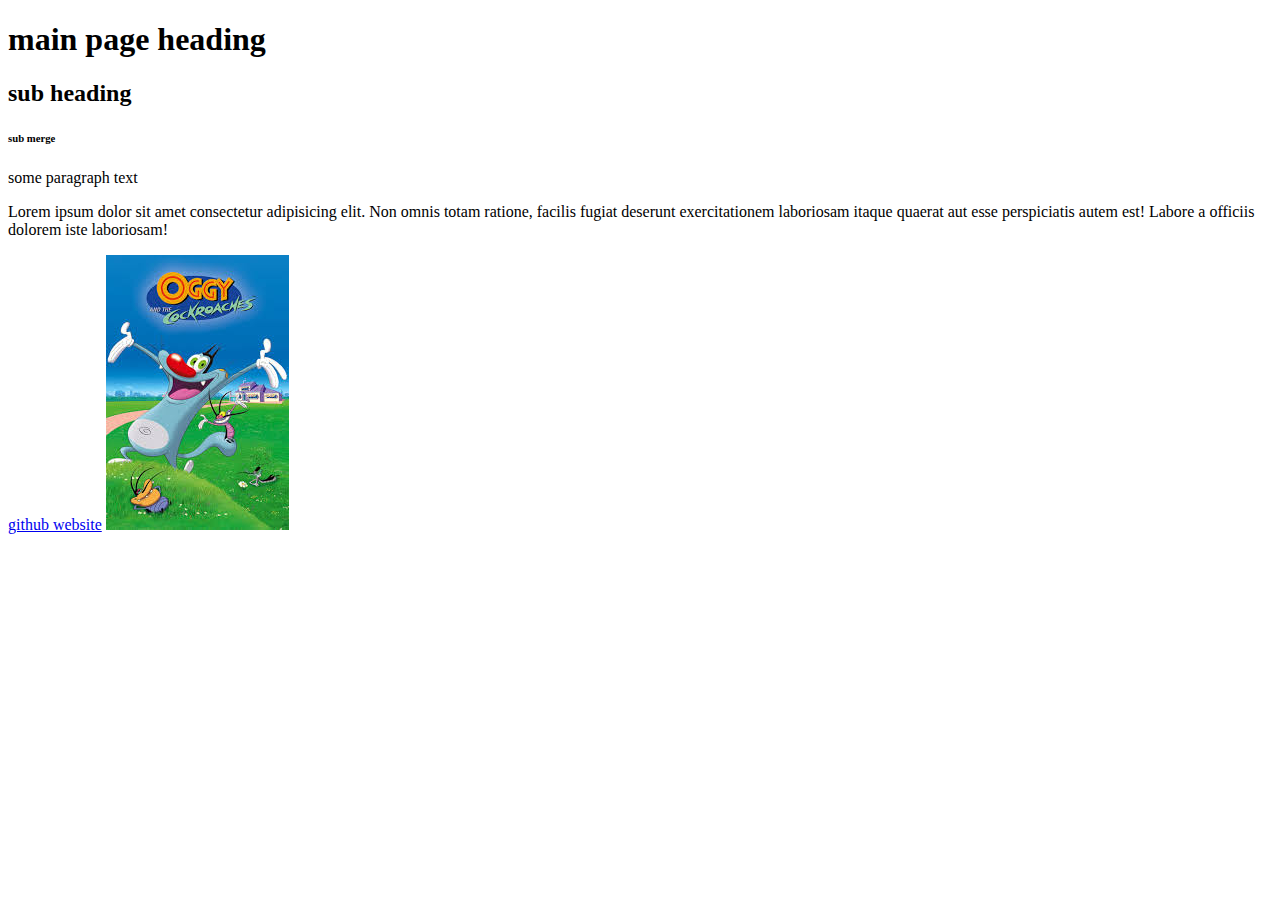
<file: index.html>
<!DOCTYPE html>
<html lang="en">
<head>
    <meta charset="UTF-8">
    <meta name="viewport" content="width=device-width, initial-scale=1.0">

<title> my page</title>
</head>
<body> 
    <h1> main page heading</h1>
    <h2> sub heading</h2>
    <h6>sub merge </h6>
    <p> some paragraph text</p>
    <p> Lorem ipsum dolor sit amet consectetur adipisicing elit. Non omnis totam ratione, facilis fugiat deserunt exercitationem 
        laboriosam itaque quaerat aut esse perspiciatis autem est! Labore a officiis dolorem iste laboriosam!
    </p>
    <a href="https://github.com/Nandan8957860039"  target="_blank"> github website</a>
    <img src="download.jpeg" alt="oggy ">
    <video width="400"    autoplay  src="https://www.boat-lifestyle.com/cdn/shop/files/quinn_ymyi7vf3rgm754wocfsjdcuy.mp4"></video>

</body>
</html>
</file>
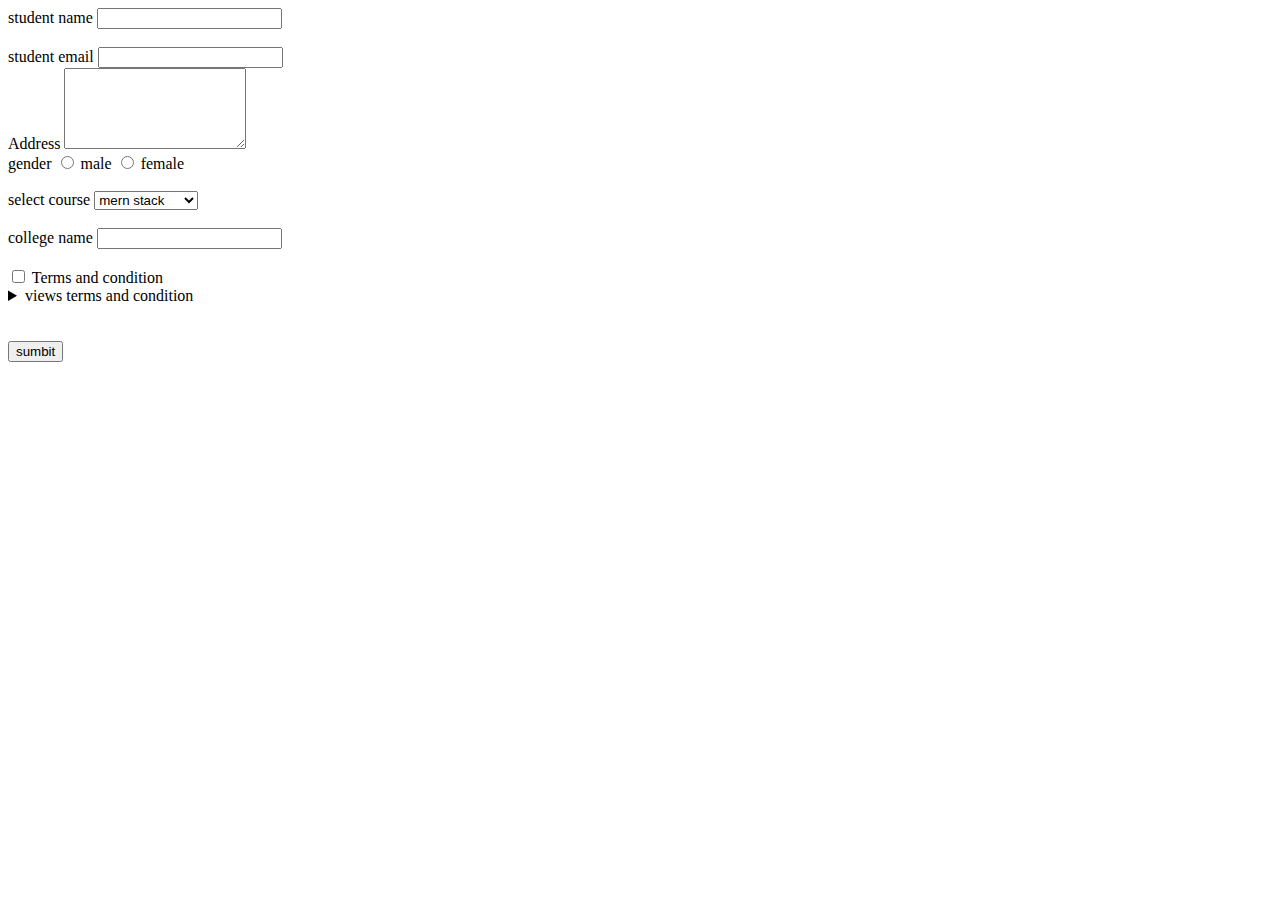
<file: admisson form/index.html>
<!DOCTYPE html>
<html lang="en">
<head>
    <meta charset="UTF-8">
    <meta name="viewport" content="width=device-width, initial-scale=1.0">
    <title>Document</title>
</head>
<body>
    <form>
        <label >student name</label>
        <input type="text" minlength="4" required>
        <br><br>
        <label >student email</label>
        <input type="email" required>
        <br>
        <label > Address</label>
        
        <textarea  rows="5"></textarea>
        <br>
        
        <label > gender</label>
        <input type="radio" name="gender"> male 
        <input type="radio" name="gender"> female
        
        <br><br>
        <label > select course</label>
        <select >
            <option> mern stack</option>
            <option >data science</option>
            <option >data analytics</option>
            <option >big data</option>
            <option >data science</option>
        </select>
        <br><br>
        <label >college name</label>
        <input type="text" list="college">
        <datalist id="college">
            <option >RRIMT</option>
            <option >SMRIT</option>
            <option >RR</option>
            <option >LU</option>
            <option >BBDU</option>
            
        </datalist>
<br><br> <input type="checkbox">
<label for=" terms and condition"> Terms and condition</label>

<details>
    <summary>views terms and condition</summary>
    <p>Lorem ipsum, dolor sit amet consectetur adipisicing elit. Nisi et dolor fugit deleniti labore nam nesciunt possimus iure, 
        alias voluptate excepturi placeat quisquam cumque numquam corporis nemo perferendis nobis quo?</p>
</details>


        <br><br>
        <button type="submit">sumbit</button> 

    </form>
</body>
</html>
</file>
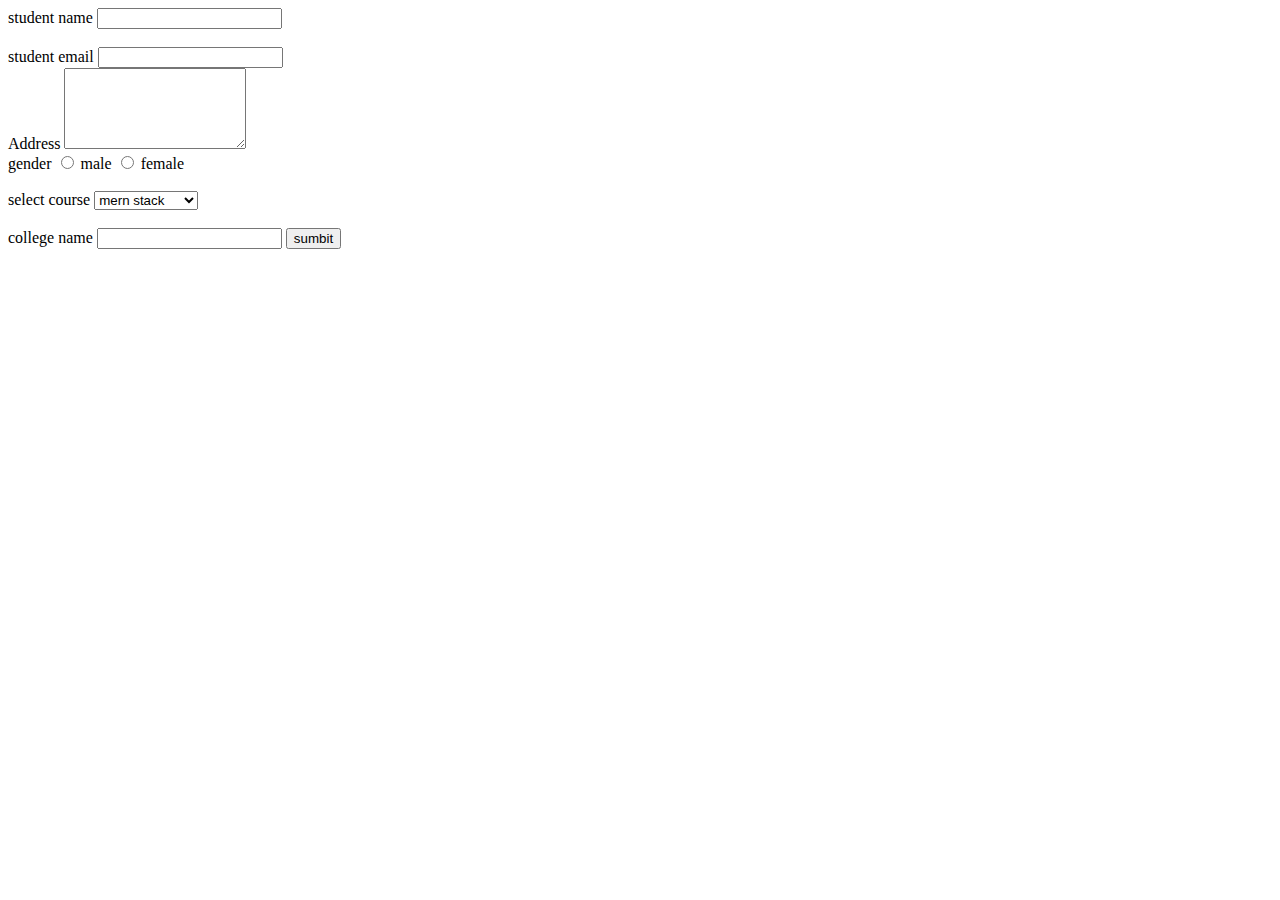
<file: Admission form.html>
<!DOCTYPE html>
<html lang="en">
<head>
    <meta charset="UTF-8">
    <meta name="viewport" content="width=device-width, initial-scale=1.0">
    <title>Document</title>
</head>
<body>
    <form>
        <label >student name</label>
        <input type="text" minlength="4" required>
        <br><br>
        <label >student email</label>
        <input type="email" required>
        <br>
        <label > Address</label>
        
        <textarea  rows="5"></textarea>
        <br>
        
        <label > gender</label>
        <input type="radio" name="gender"> male 
        <input type="radio" name="gender"> female
        
        <br><br>
        <label > select course</label>
        <select >
            <option> mern stack</option>
            <option >data science</option>
            <option >data analytics</option>
            <option >big data</option>
            <option >data science</option>
        </select>
        <br><br>
        <label >college name</label>
        <input type="text" list="college">
        <datalist id="college">
            <option >RRIMT</option>
            <option >SMRIT</option>
            <option >RR</option>
            <option >LU</option>
            <option >BBDU</option>
            
        </datalist>
        <button type="submit">sumbit</button> 

    </form>
</body>
</html>
</file>
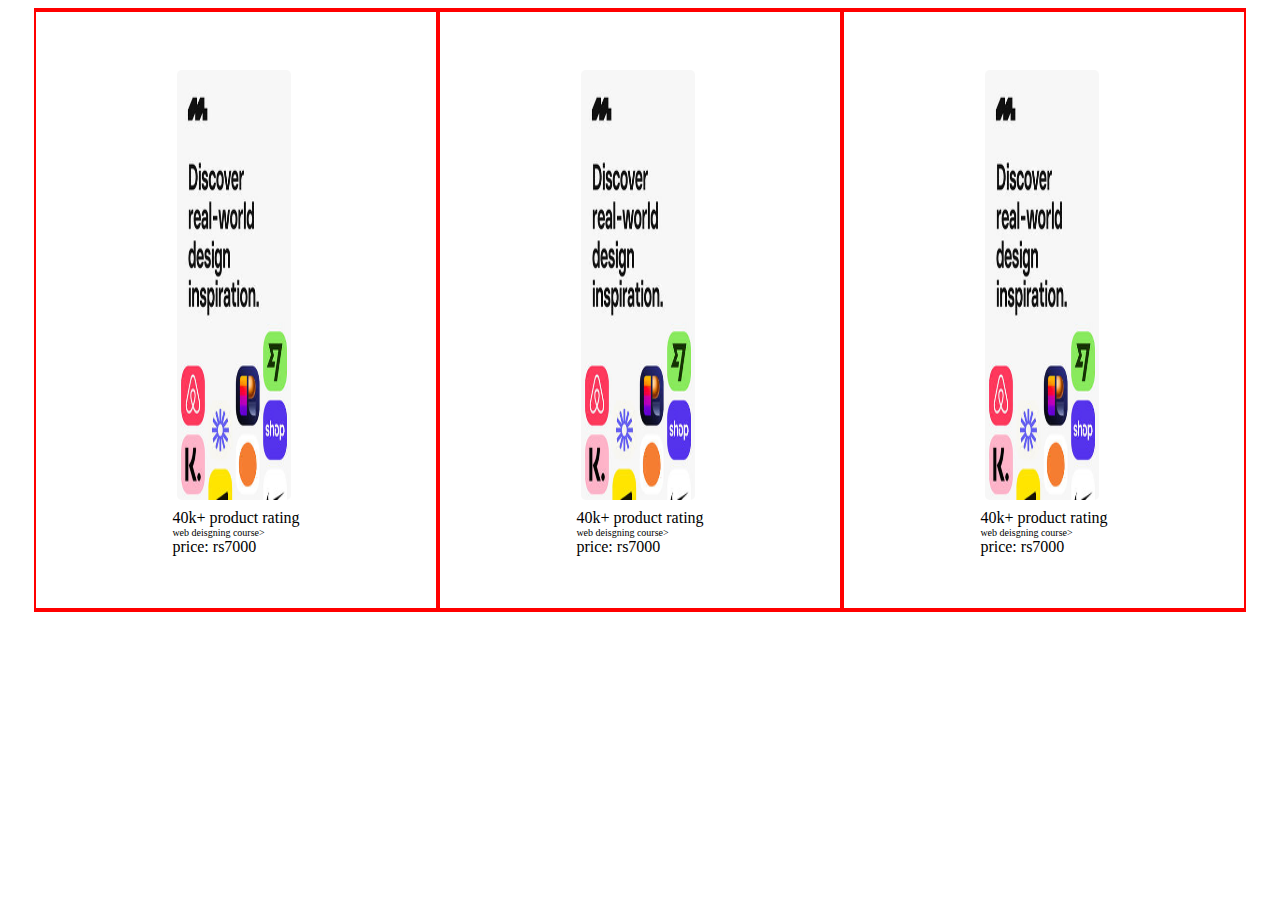
<file: admisson form/ecommerce.html>
<!DOCTYPE html>
<html lang="en">

<head>
    <meta charset="UTF-8">
    <meta name="viewport" content="width=device-width, initial-scale=1.0">
    <title> E-commerce product</title>
</head>
<style>
    body{
background-color: rgb(red, green, blue);
justify-content: center;
align-items: center;
display:flex;
color: rgb(red, rgb(54, 145, 54), rgb(132, 132, 209));
    }
    .container{
        height: 600px;
        width: 400px;
        background-color: rgb(red, green, blue);
        border: 2px  solid red;
        display: flex;
        flex-direction: column;
        justify-content: center;
        align-items: center;
        box-shadow: rgb(red, green, blue);
        gap: 30px;
    }
    .container_box{
        display: flex;
        height: 800px;
        margin-top: 20px;
        align-items: center;
        justify-content: center;
        flex-wrap: wrap;
    }
    .container:hower{
        transform: scale(2);
    }
    img{
        width: 114px;
        height: 430px;
        border-radius: 10px;
        border:5px solid white;

    }
    .response{
margin: 10px;
    }
    .rating{
        margin: 5px 0 0 50px;
        padding: 3px;
    }
    .course-title{
        font-size: 10px;
    }
</style>

<body>
      <div class="container">
        <!-- card -->
        <div class="container">
            <div>
                <img src="ecommerce page.jpg" alt="ecommerce ">
                <div>
                    <span class="resposne">
                        40k+ product
                    </span>
                    <span>
                        rating
                    </span>
                </div>
                <div class=" info front">
                    <div class="course-title"> web deisgning course>

                    </div>
                    <!-- bfehdhfjkh -->
                    <!-- nffn -->
                    <div> price:
                        <span class="rates">rs7000
                        </span>
                        <span class="explore_link"><a href="#"></a>
                        </span>
                    </div>
                </div>

            </div>
        </div>
    </div>

    <div class="container">
        <!-- card -->
        <div class="container">
            <div>
                <img src="ecommerce page.jpg" alt="ecommerce ">
                <div>
                    <span class="resposne">
                        40k+ product
                    </span>
                    <span>
                        rating
                    </span>
                </div>
                <div class=" info front">
                    <div class="course-title"> web deisgning course>

                    </div>
                    <!-- bfehdhfjkh -->
                    <!-- nffn -->
                    <div> price:
                        <span class="rates">rs7000
                        </span>
                        <span class="explore_link"><a href="#"></a>
                        </span>
                    </div>
                </div>

            </div>
        </div>
    </div>
    <div class="container">
        <!-- card -->
        <div class="container">
            <div>
                <img src="ecommerce page.jpg" alt="ecommerce ">
                <div>
                    <span class="resposne">
                        40k+ product
                    </span>
                    <span>
                        rating
                    </span>
                </div>
                <div class=" info front">
                    <div class="course-title"> web deisgning course>

                    </div>
                    <!-- bfehdhfjkh -->
                    <!-- nffn -->
                    <div> price:
                        <span class="rates">rs7000
                        </span>
                        <span class="explore_link"><a href="#"></a>
                        </span>
                    </div>
                </div>

            </div>
        </div>
    </div>


</body>

</html>
</file>
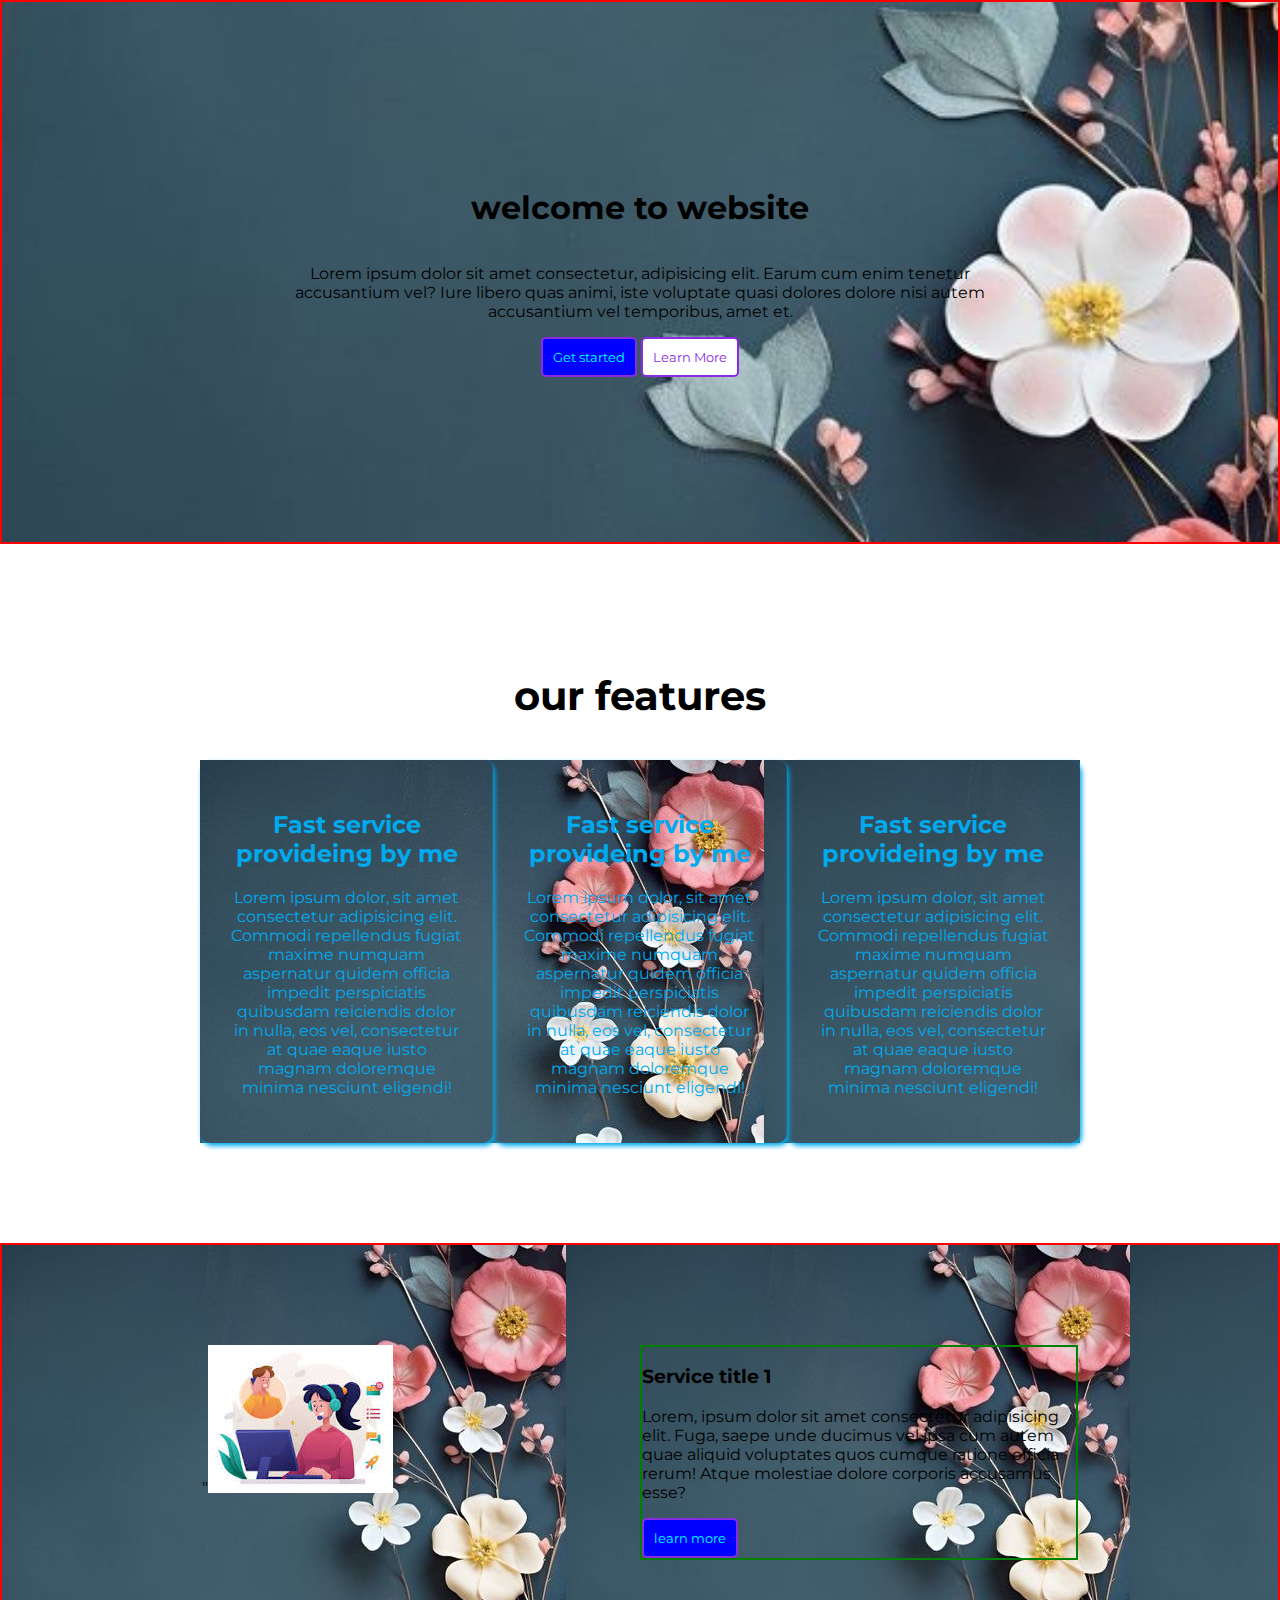
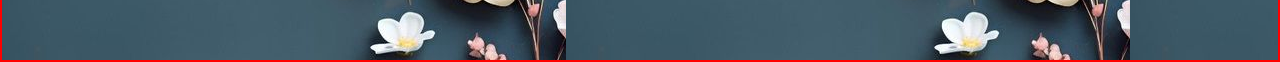
<file: admisson form/landingpage.html>
<!DOCTYPE html>
<html lang="en">

<head>
    <meta charset="UTF-8">
    <meta name="viewport" content="width=device-width, initial-scale=1.0">
    <title>Document</title>
    <link
        href="https://fonts.googleapis.com/css?family=Montserrat:100,200,300,regular,500,600,700,800,900,100italic,200italic,300italic,italic,500italic,600italic,700italic,800italic,900italic"
        rel="stylesheet" />

    <style>
        * {
            font-family: Montserrat;
        }

        .hero-section {
            border: 2px solid red;
            height: 60vh;
            display: flex;
            flex-direction: column;
            justify-content: center;
            align-items: center;
            padding: 0 20%;
            text-align: center;
            background-image: url(image4.jpg);
            background-size: cover;
            background-position: center;


        }


        body {
            margin: 0;
        }

        .btn {
            padding: 10px;
            border-radius: 5px;
            border: none;


        }

        .card-container {
            display: flex;
            /* flex-direction: row-reverse; */
            justify-content: flex-end;
            justify-content: space-between;
            /* height: 50vh; */
            /* align-items: flex-end; */
            background-image: url(image4.jpg);

        }



        .primary-btn {
            background-color: blue;
            color: aqua;
            border: 2px solid blueviolet;
        }

        .secondry-btn {
            background-color: white;
            color: blueviolet;
            border: 2px solid blueviolet;
        }

        .feature-section {
            padding: 100px 200px;

        }

        .card {
            /* border: 2px solid red; */
            width: 300px;
            padding: 30px;
            text-align: center;
            border-radius: 10px;
            box-shadow: 2px 3px 5px;
            color: #00aaee;


        }

        .card:hover {
            transform: translate(-20px, -20px);
            background-color: rgb(199, 22, 22);
            color: beige;
        }

        .section-title {
            text-align: center;
            font-size: 40px;
            margin-bottom: 40px;
        }
        .service-section{
            border: 2px solid red;
            padding: 100px 200px; 
            display: grid;
            grid-template-columns: 1fr 1fr;
            background-image: url(image4.jpg);


        }
        .service-img{
            width: 100%;
        }
        .service-info{
            border: 2px solid green;
        }
    </style>
    <link rel="stylesheet" href="https://cdnjs.cloudflare.com/ajax/libs/font-awesome/6.6.0/css/all.min.css"
        integrity="sha512-Kc323vGBEqzTmouAECnVceyQqyqdsSiqLQISBL29aUW4U/M7pSPA/gEUZQqv1cwx4OnYxTxve5UMg5GT6L4JJg=="
        crossorigin="anonymous" referrerpolicy="no-referrer" />
</head>

<body>
    <main>
        <section class="hero-section ">
            <h1 class="hero-title"> welcome to website</h1>
            <p>Lorem ipsum dolor sit amet consectetur, adipisicing elit. Earum cum enim tenetur accusantium vel? Iure
                libero quas animi, iste voluptate quasi dolores dolore nisi autem accusantium vel temporibus, amet et.
            </p>
            <div>
                <button class="btn primary-btn">Get started</button>
                <button class="btn secondry-btn"> Learn More</button>
            </div>

        </section>
        <section class="feature-section">
            <h1 class="section-title"> our features</h1>

            <div class="card-container">
                <div class="card">
                    <i class="fa-solid fa-rocket fa-5x"></i>
                    <h2>Fast service provideing by me</h2>
                    <p> Lorem ipsum dolor, sit amet consectetur adipisicing elit. Commodi repellendus fugiat maxime
                        numquam aspernatur quidem officia impedit perspiciatis quibusdam reiciendis dolor in nulla, eos
                        vel, consectetur at quae eaque iusto magnam doloremque minima nesciunt eligendi!</p>
                </div>
                <div class="card">
                    <i class="fa-solid fa-rocket fa-5x"></i>
                    <h2>Fast service provideing by me</h2>
                    <p> Lorem ipsum dolor, sit amet consectetur adipisicing elit. Commodi repellendus fugiat maxime
                        numquam aspernatur quidem officia impedit perspiciatis quibusdam reiciendis dolor in nulla,
                        eos
                        vel, consectetur at quae eaque iusto magnam doloremque minima nesciunt eligendi!</p>


                </div>
                <div class="card">
                    <i class="fa-solid fa-rocket fa-5x"></i>
                    <h2>Fast service provideing by me</h2>
                    <p> Lorem ipsum dolor, sit amet consectetur adipisicing elit. Commodi repellendus fugiat
                        maxime
                        numquam aspernatur quidem officia impedit perspiciatis quibusdam reiciendis dolor in
                        nulla, eos
                        vel, consectetur at quae eaque iusto magnam doloremque minima nesciunt eligendi!</p>

                </div>

        </section>
        <section class="service-section">

            <div class="service-img">
                "<img src="download (3).jpg" alt=" service">


            </div>
            <div class="service-info">
                <h3> Service title 1</h3>
                <p>Lorem, ipsum dolor sit amet consectetur adipisicing elit. Fuga, saepe unde ducimus vel ipsa cum autem quae aliquid voluptates quos cumque ratione officia rerum! Atque molestiae dolore corporis accusamus esse?</p>
                <button class="btn primary-btn"> learn more</button>
            </div>
        </section>
    </main>
    <footer>

    </footer>

</body>

</html>
</file>
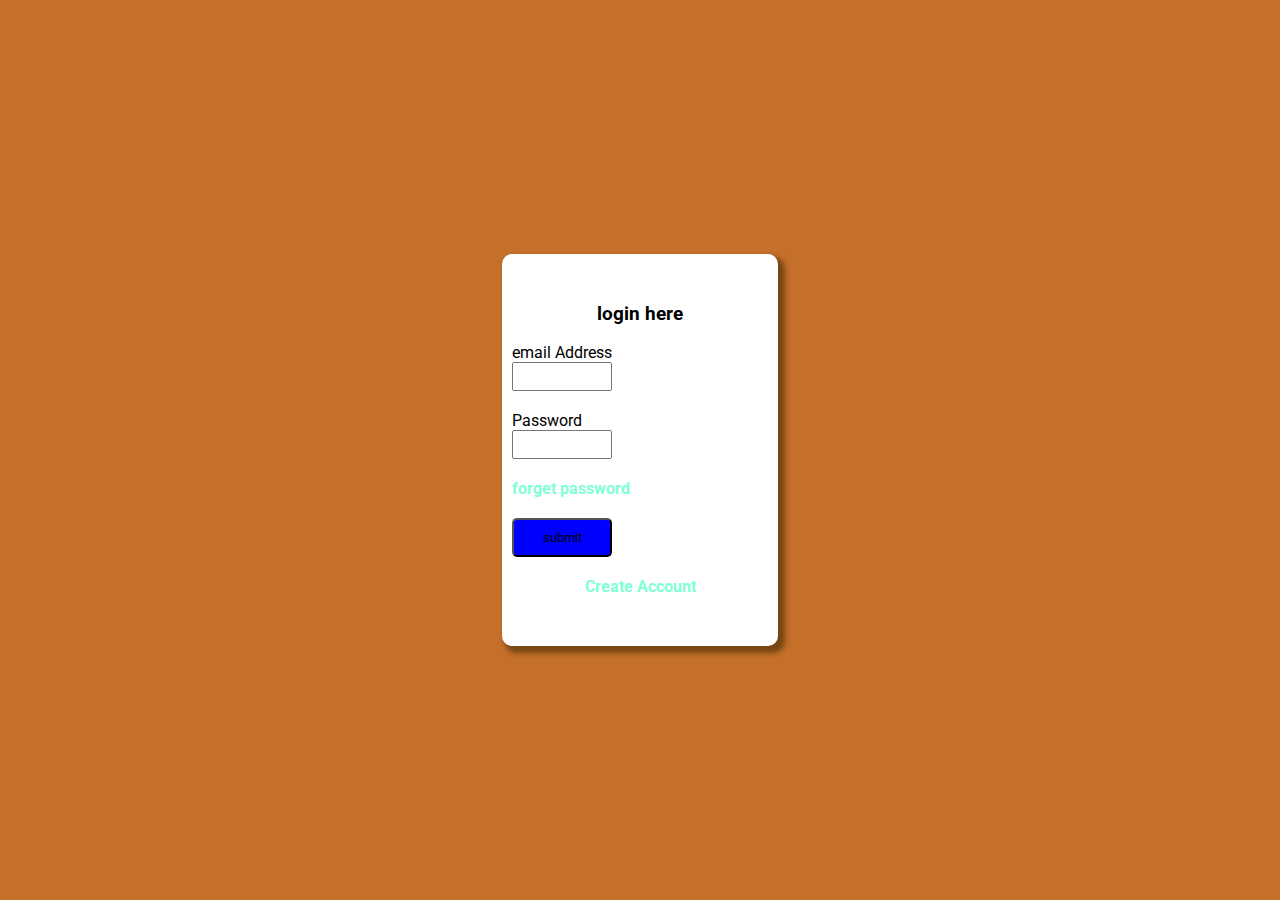
<file: admisson form/login.html>
<!DOCTYPE html>
<html lang="en">

<head>
    <meta charset="UTF-8">
    <meta name="viewport" content="width=device-width, initial-scale=1.0">
    <title>Document</title>
    <link
        href="https://fonts.googleapis.com/css?family=Roboto:100,100italic,300,300italic,regular,italic,500,500italic,700,700italic,900,900italic"
        rel="stylesheet" />
    <style>
        *{
            font-family: Roboto;

        }
        .text-input,
        .submit-btn{
            display: block;
            width: 100px;
            box-sizing: border-box;
        }
        .text-input{
            padding: 5px 10px;
            margin-bottom: 20px;
        }
        .submit-btn{
            background-color: blue;
            color: black;
            padding: 10px;
            border-radius: 5px;
        
        }
        .link{
            display: block;
            color: aquamarine;
            text-decoration: none;
            margin: 20px 0;
            font-weight: bold;

        }
        .card {
            /* border: 2px solid red; */
            width: 20%;
            border-radius: 10px;
            padding-top: 30px;
            padding-left: 10px;
            padding-bottom: 30px;
            padding-right: 10px;
            box-shadow: 5px 5px 5px 2px #5e3b0dc4;
            background-color: white;
        }

        main {
            display: flex;
            justify-content: center;
            align-items: center;
            height: 100vh;
             background-color: rgb(196, 111, 42); 
             background-image:linear-gradient(degree 60)
            
/* background-image: url(); */
/* background-size: cover; */
background-position: center;
        }

        .form-title {
            font-family: Roboto;
            text-align: center;
        }
        body{
            margin: 0;
        }
    </style>
</head>

<body>
    <main>
        <div class="card">
            <h3 class="form-title">login here</h3>
            <label> email Address</label>
            <input class=" text-input" type="text">
            <label>Password</label>
            <input class="text-input" type="password">
            <a  class="link" href="#">forget password</a>
            <button class="submit-btn">submit</button>
            <a  class="link"style="text-align:center;" href="#"> Create Account</a>
        </div>
    </main>

</body>

</html>
</file>
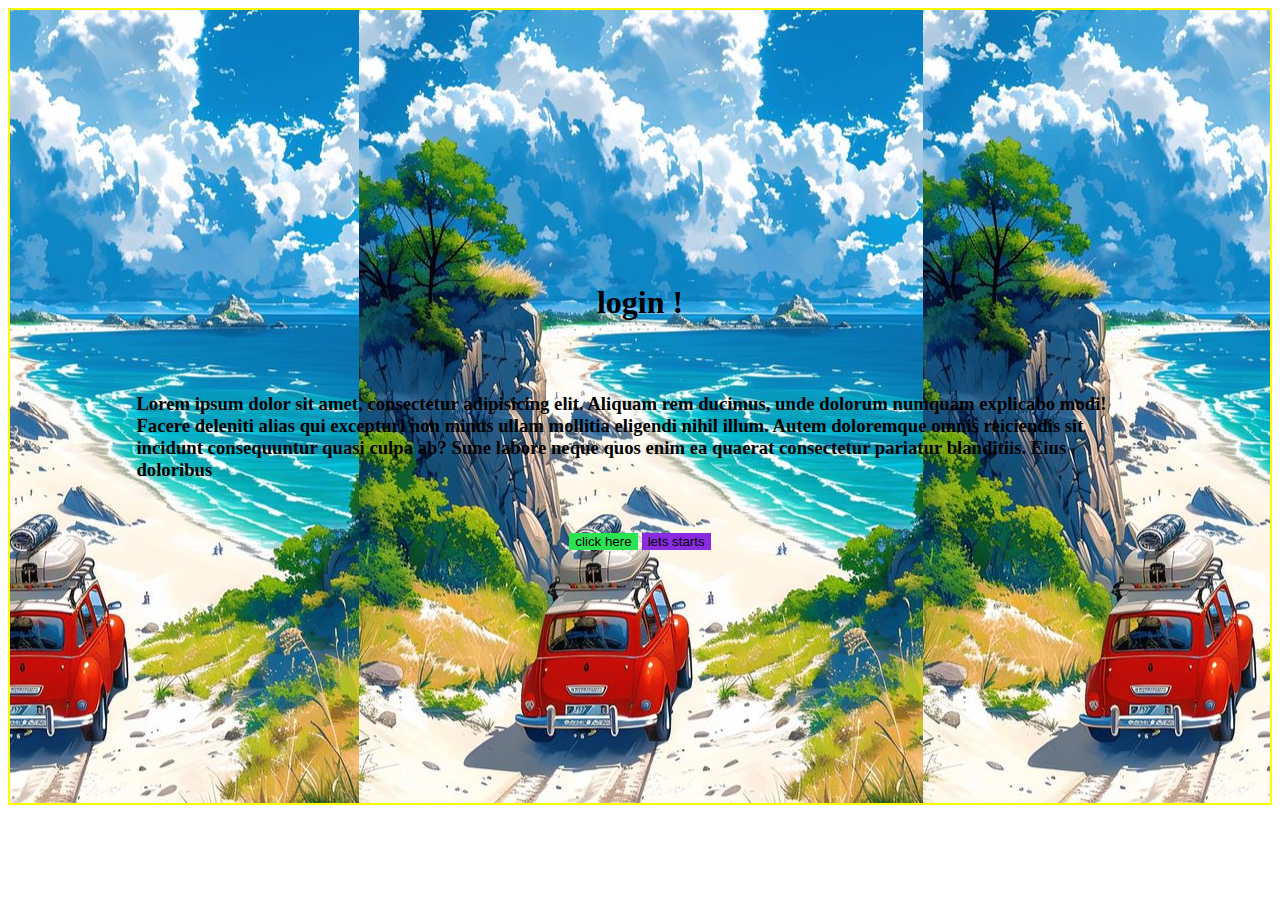
<file: admisson form/signup.html>
<!DOCTYPE html>
<html lang="en">
<head>
    <meta charset="UTF-8">
    <meta name="viewport" content="width=device-width, initial-scale=1.0">
    <title>login</title>
    <link href="https://fonts.googleapis.com/css?family=Donegal+One:regular" rel="stylesheet" />

    <style>
        *{
            font-family:Donegal+One ;
        }
        .hero-section{
            border: 2px solid yellow;
            /* border-radius: 10%; */
            height:60vh ;
            display:flex;
             flex-direction: column;
            justify-content: center;
            align-items: center;
            padding: 10%;
            background-image: url(yttt.jpg);
            background-color: rgba(54, 196, 196, 0.616);
            background-position:center;
            /* background-image: linear-gradient(80 degree); */


        }
        .btn{
            padding: 5px;
            border: none;
            border-radius: 5px;
        }
        .btn-primary{
            color: black;
            background-color: rgb(43, 226, 83);
            border: 5px;
            text-shadow: 10px;
        }
.btn-secondry{
    color: black;
            background-color: blueviolet;
            border: 5px;
            text-shadow: 100vh;
}



    </style>
</head>
<body>
    <main>
        <section class="hero-section">
            <h1 class="hero-title"> login !</h1>
            <p><h3>Lorem ipsum dolor sit amet, consectetur adipisicing elit. Aliquam rem ducimus, unde dolorum numquam explicabo modi! Facere deleniti alias qui excepturi non minus ullam mollitia eligendi nihil illum. Autem doloremque omnis reiciendis sit incidunt consequuntur quasi culpa ab? Sune labore neque quos enim ea quaerat consectetur pariatur blanditiis. Eius doloribus</h3></p>
            <div>
                <button class="btn-primary"> click here</button>
                <button class="btn-secondry">lets starts</button>
            </div>


        </section>
    </main>
    
</body>
</html>
</file>
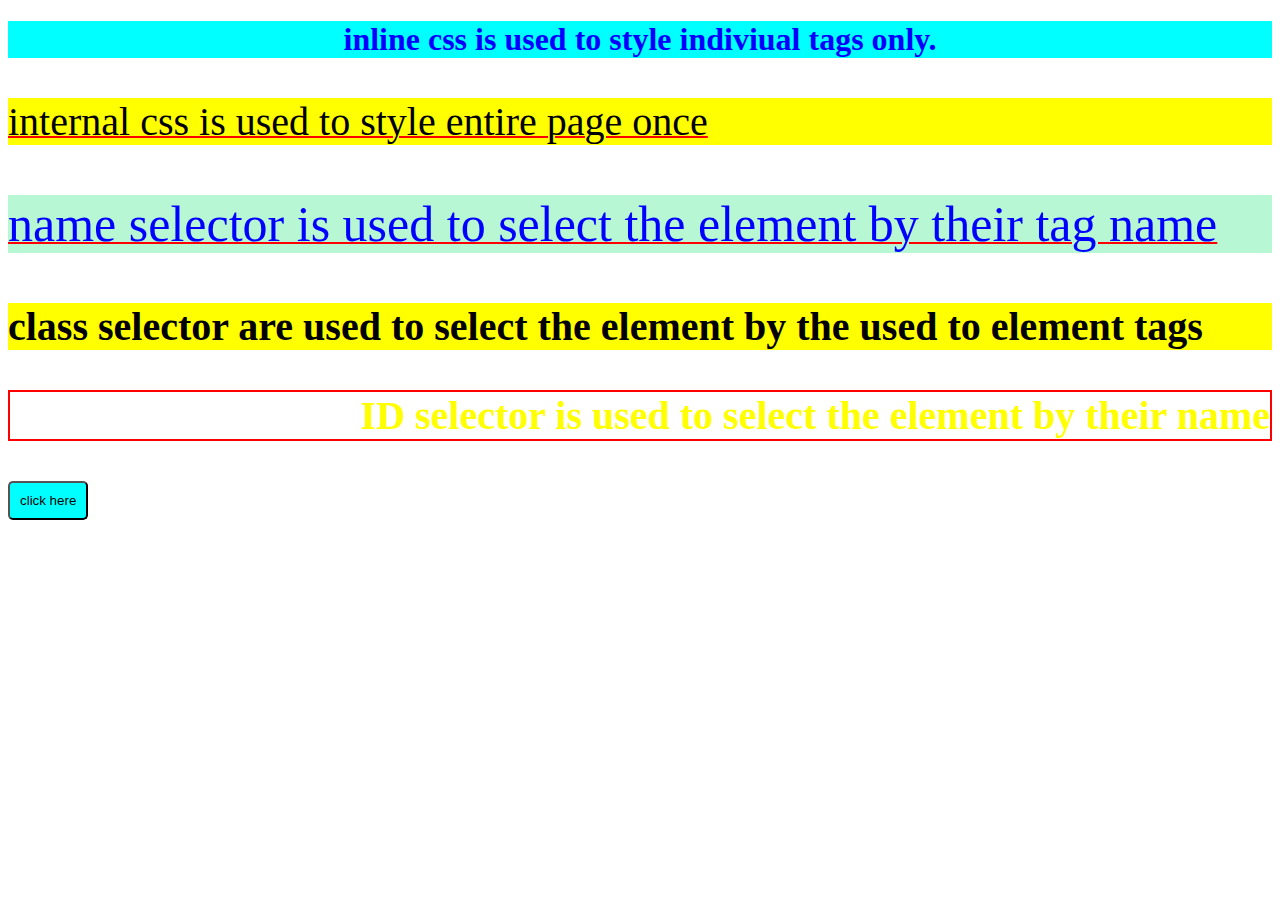
<file: admisson form/using css.html>
<!DOCTYPE html>
<html lang="en">

<head>
    <meta charset="UTF-8">
    <meta name="viewport" content="width=device-width, initial-scale=1.0">
    <title>useing css</title>
    <style>
        p {
            font-size: 50px;
            color: blue;
            background-color: rgb(183, 247, 212);
            text-decoration: 2px red underline;
        }

        .mytag {
            color: black;
            font-size: 40px;
            background-color: yellow;

        }
        .mytag3{
            color: brown;
            
        }

        #myid {
            color: green;
            text-align: right;
            font-size: 40px;
            border: 2px solid red;
        }

        .mytag2 {
            color: yellow !important;
        }
    </style>
    <link rel="stylesheet" href="style.css">
</head>

<body>
    <h1 style="color: blue;text-align: center;background-color: aqua;">inline css is used to style indiviual tags only.
    </h1>
    <p class="mytag">internal css is used to style entire page once</p>
    <p>name selector is used to select the element by their tag name</p>
    <h2 class="mytag">class selector are used to select the element by the used to element tags</h2>
    <h3 class="mytag2 mytag3" id="myid" style="color: blue;">ID selector is used to select the element by their name</h3>
    <button class="btn"> click here</button>
</body>

</html>
</file>
<file: admisson form/style.css>
.btn{
    background-color: aqua;
    color: black;
    padding: 10px;border-radius: 5px;
border: solid re;

}
</file>
